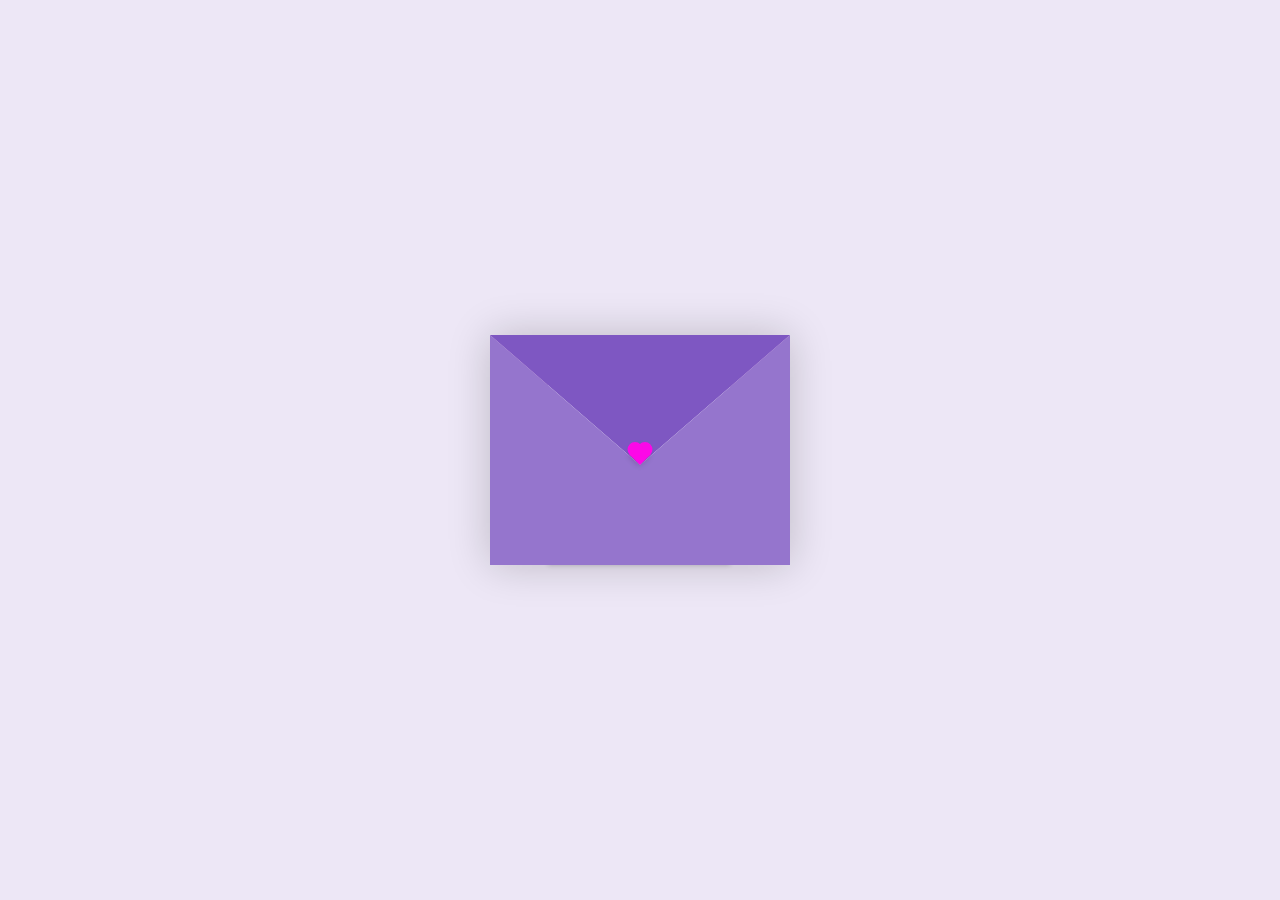
<file: index.html>
<!DOCTYPE html>
<html lang="en">
<head>
    <meta charset="UTF-8">
    <meta http-equiv="X-UA-Compatible" content="IE=edge">
    <meta name="viewport" content="width=device-width, initial-scale=1.0">
    <title>CSS Envelope + Letter (Open/Close on Click)</title>
    <link rel="stylesheet" href="./style.css">
</head>
<body>
    <div class="container">
        <div class="envelope-wrapper">
            <div class="envelope">
                <div class="letter">
                    <img src="fotinho.png" alt="Foto fofa" class="foto-canto">
                    <div class="text">
                        <strong>Insira o titulo</strong>
                        <p>
                            insira o texto
                        </p>
                    </div>
                </div>
            </div>
            <div class="heart"></div>
        </div>
    </div>
    <script>
        const envelope = document.querySelector('.envelope-wrapper');
        envelope.addEventListener('click', () => {
            envelope.classList.toggle('flap');
        });
    </script>
</body>
</html>
</file>
<file: style.css>
:root {
    --primary: #fff;
    --bg-color: #EDE7F6; 
    --bg-envelope-color: #E1BEE7; 
    --envelope-tab: #7E57C2; 
    --envelope-cover: #9575CD; 
    --shadow-color: rgba(0, 0, 0, 0.2);
    --txt-color: #444;
    --heart-color: rgb(252, 8, 231); 
}
  body{
    margin: 0;
    padding: 0;
    box-sizing: border-box;
    background: var(--bg-color);
    display: flex;
    align-items: center;
    justify-content: center;
  }
  .container {
    height: 100vh;
    display: grid;
    place-items: center;
  }
  .container > .envelope-wrapper {
    background: var(--bg-envelope-color);
    box-shadow: 0 0 40px var(--shadow-color);
  }
  .envelope-wrapper > .envelope {
    position: relative;
    width: 300px;
    height: 230px;
  }
  .envelope-wrapper > .envelope::before {
    content: "";
    position: absolute;
    top: 0;
    z-index: 2;
    border-top: 130px solid var(--envelope-tab);
    border-right: 150px solid transparent;
    border-left: 150px solid transparent;
    transform-origin: top;
    transition: all 0.5s ease-in-out 0.7s;
  }
  .envelope-wrapper > .envelope::after {
    content: "";
    position: absolute;
    z-index: 2;
    width: 0px;
    height: 0px;
    border-top: 130px solid transparent;
    border-right: 150px solid var(--envelope-cover);
    border-bottom: 100px solid var(--envelope-cover);
    border-left: 150px solid var(--envelope-cover);
  }
  .envelope > .letter {
    position: absolute;
    right: 20%;
    bottom: 0;
    width: 54%;
    height: 80%;
    background: var(--primary);
    text-align: center;
    transition: all 1s ease-in-out;
    box-shadow: 0 0 5px var(--shadow-color);
    padding: 20px 10px;
  }
  
  .envelope > .letter > .text {
    font-family: 'Gill Sans', 'Gill Sans MT', Calibri, 'Trebuchet MS', sans-serif;
    color: var(--txt-color);
    text-align: left;
    font-size: 10px;
  }
  .heart {
    position: absolute;
    top: 50%;
    left: 50%;
    width: 15px;
    height: 15px;
    background: var(--heart-color);
    z-index: 4;
    transform: translate(-50%, -20%) rotate(45deg);
    transition: transform 0.5s ease-in-out 1s;
    box-shadow: 0 1px 6px var(--shadow-color);
    cursor: pointer;
  }
  .heart:before, 
  .heart:after {
    content: "";
    position: absolute;
    width: 15px;
    height: 15px;
    background-color: var(--heart-color);
    border-radius: 50%;
  }
  .heart:before {
    top: -7.5px;
  }
  .heart:after {
    right: 7.5px;
  }
  .flap > .envelope:before {
    transform: rotateX(180deg);
    z-index: 0;
  }
  .flap > .envelope > .letter {
    bottom: 200px;
    transform: scale(1.5);
    transition-delay: 1s;
  }
  .flap > .heart {
    transform: rotate(90deg);
    transition-delay: 0.4s;
  }
  .foto-canto {
    position: absolute;
    bottom: 10px;
    left: 65%;
    transform: translateX(-50%);
    width: 60px;
    height: 60px;
    border-radius: 50%;
    object-fit: cover;
    box-shadow: 0 2px 6px var(--shadow-color);
  }
</file>
